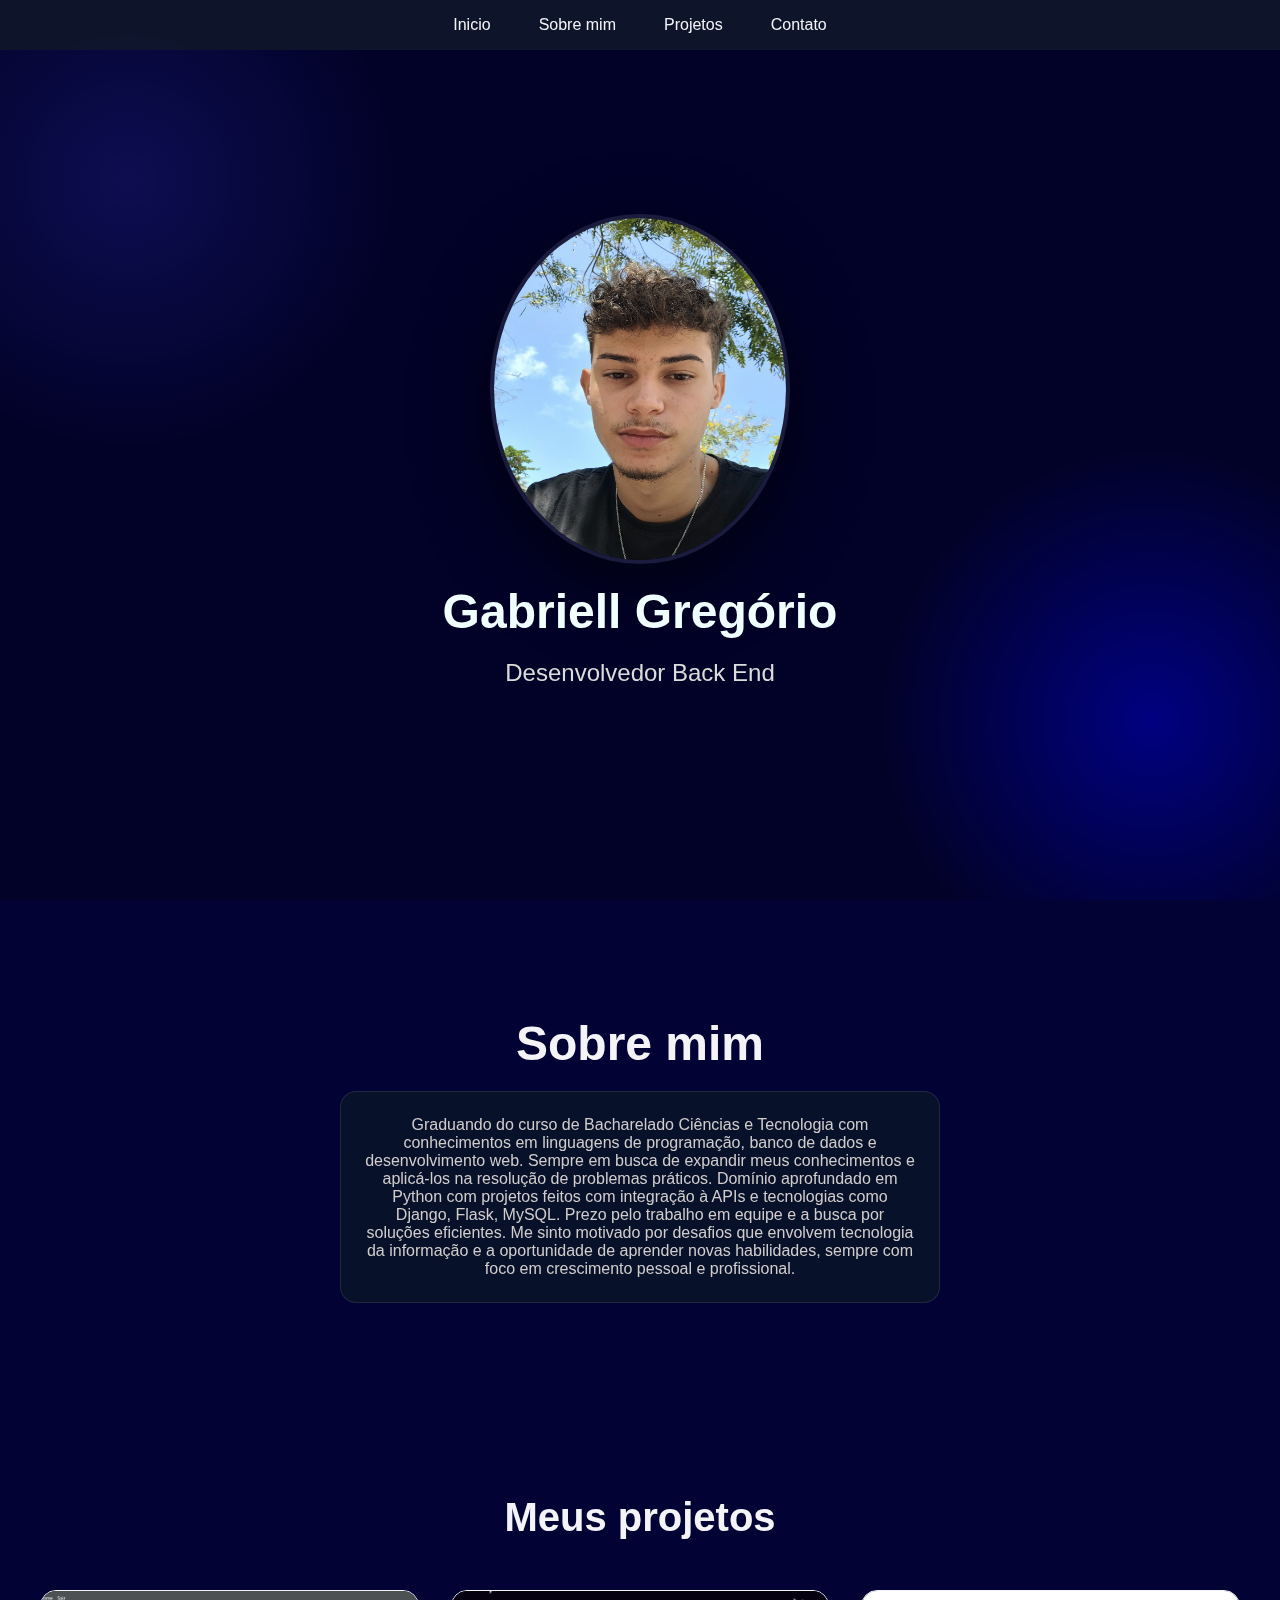
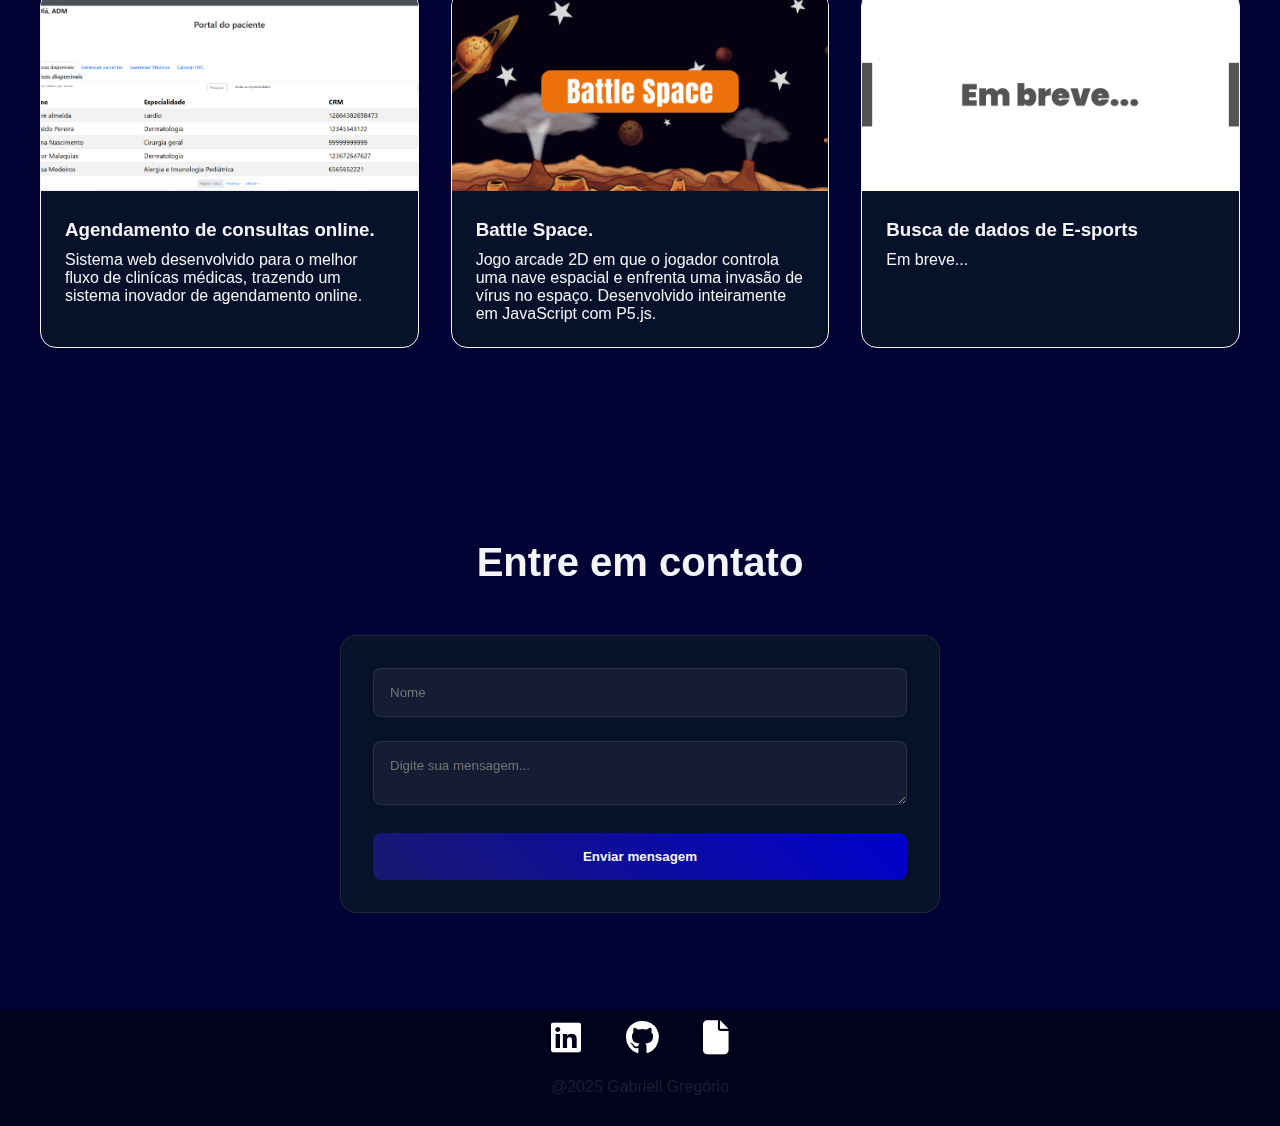
<file: index.html>
<!DOCTYPE html>
<html lang="pt-BR">

<head>
    <meta charset="UTF-8">
    <meta name="viewport" content="width=device-width, initial-scale=1.0">
    <link rel="stylesheet" href="css/style.css">
    <link rel="stylesheet" href="https://cdnjs.cloudflare.com/ajax/libs/font-awesome/6.5.0/css/all.min.css">
    <title>Portfólio Gabriell</title>
</head>

<body>
    <div class="particulas"></div>

    <nav class="nav_bar">
        <ul class="menu">
            <li>
                <a href="#inicio" class="menu_link">Inicio</a>
            </li>
            <li>
                <a href="#sobre" class="menu_link">Sobre mim</a>
            </li>
            <li>
                <a href="#projetos" class="menu_link">Projetos</a>
            </li>
            <li>
                <a href="#contatos" class="menu_link">Contato</a>
            </li>
        </ul>
    </nav>

    <main id="inicio" class="cabecalho">
        <img src="./img/gabriell.jpg" alt="" class="foto-perfil">
        <h1>Gabriell Gregório</h1>
        <p class="atuacao">Desenvolvedor Back End</p>
    </main>

    <section id="sobre" class="sobre">
        <h2 class="sobre-titulo">Sobre mim</h2>
        <div class="sobre-desc">
            <p class="sobre-text">
                Graduando do curso de Bacharelado Ciências e Tecnologia com conhecimentos em linguagens de programação,
                banco de
                dados e desenvolvimento web. Sempre em busca de expandir meus conhecimentos e aplicá-los na resolução de
                problemas
                práticos. Domínio aprofundado em Python com projetos feitos com integração à APIs e tecnologias como
                Django, Flask,
                MySQL. Prezo pelo trabalho em equipe e a busca por soluções eficientes. Me sinto motivado por desafios
                que envolvem
                tecnologia da informação e a oportunidade de aprender novas habilidades, sempre com foco em crescimento
                pessoal e
                profissional.
            </p>
        </div>
    </section>

    <section id="projetos" class="projetos">
        <h2 class="projetos-titulo">Meus projetos</h2>
        <div class="projetos-items">

            <div class="projetos-card">
                <a href="https://drive.google.com/file/d/1D8cvlB259ljxAuphjZVcs790oKMNxV3R/view" target="_blank" class="redirect-project">
                    <img src="img/sage.png" alt="" class="projetos-imagem">
                    <div class="box-card">
                        <h3 class="info-projetos">Agendamento de consultas online.</h3>
                        <p class="desc-projetos">Sistema web desenvolvido para o melhor fluxo de clinícas médicas,
                            trazendo
                            um sistema inovador de agendamento online.</p>
                    </div>
                </a>
            </div>

            <div class="projetos-card">
                <a href="https://editor.p5js.org/gabriellgo/full/6N2uZRTj7" target="_blank" class="redirect-project">
                    <img src="img/battle-space.png" alt="" class="projetos-imagem">
                    <div class="box-card">
                        <h3 class="info-projetos">Battle Space.</h3>
                        <p class="desc-projetos">Jogo arcade 2D em que o jogador controla uma nave espacial e enfrenta
                            uma invasão de vírus no espaço. Desenvolvido inteiramente em JavaScript com P5.js.</p>
                    </div>
                </a>
            </div>

            <div class="projetos-card">
                <a href="" target="_blank" class="redirect-project">
                    <img src="img/webscraping.png" alt="" class="projetos-imagem">
                    <div class="box-card">
                        <h3 class="info-projetos">Busca de dados de E-sports</h3>
                        <p class="desc-projetos">Em breve...</p>
                    </div>
                </a>
            </div>

        </div>
    </section>

    <section id="contatos" class="contatos">
        <h2 class="contatos-titulo">Entre em contato</h2>
        <form action="" id="formulario" class="form-for-contato" onsubmit="enviarWhats(event)">
            <div class="group-form">
                <input type="text" placeholder="Nome" class="campo-form" id="nome">
            </div>
            <div class="group-form">
                <textarea class="campo-form" placeholder="Digite sua mensagem..." id="mensagem"></textarea>
            </div>

            <button type="submit" class="button-form">Enviar mensagem</button>
        </form>
    </section>

    <footer>
        <div class="footer-icons">
            <a href="https://www.linkedin.com/in/gabriellgr/" target="_blank" title="LinkedIn"><i
                    class="fab fa-linkedin"></i></a>

            <a href="https://github.com/gabriellgr" target="_blank" title="GitHub"><i class="fab fa-github"></i></a>

            <a href="https://drive.google.com/file/d/1Zgldke1HPSBsj_xkpbgZTnocAoaMsFmr/view" target="_blank"
                title="Curriculo"><i class="fa-solid fa-file"></i></a>
        </div>
        <p class="footer-text">@2025 Gabriell Gregório</p>
    </footer>


    <script>

        function enviarWhats(event) {
            event.preventDefault()

            const nome = document.getElementById('nome').value;
            const mensagem = document.getElementById('mensagem').value;
            const telefone = '5584988278424'

            const texto = `Olá! Me chamo ${nome}, ${mensagem}`
            const msgFormatada = encodeURIComponent(texto)

            const url = `https://wa.me/${telefone}/?text=${msgFormatada}`

            console.log(url)

            window.open(url, '_blank')
        }

    </script>

</body>

</html>
</file>
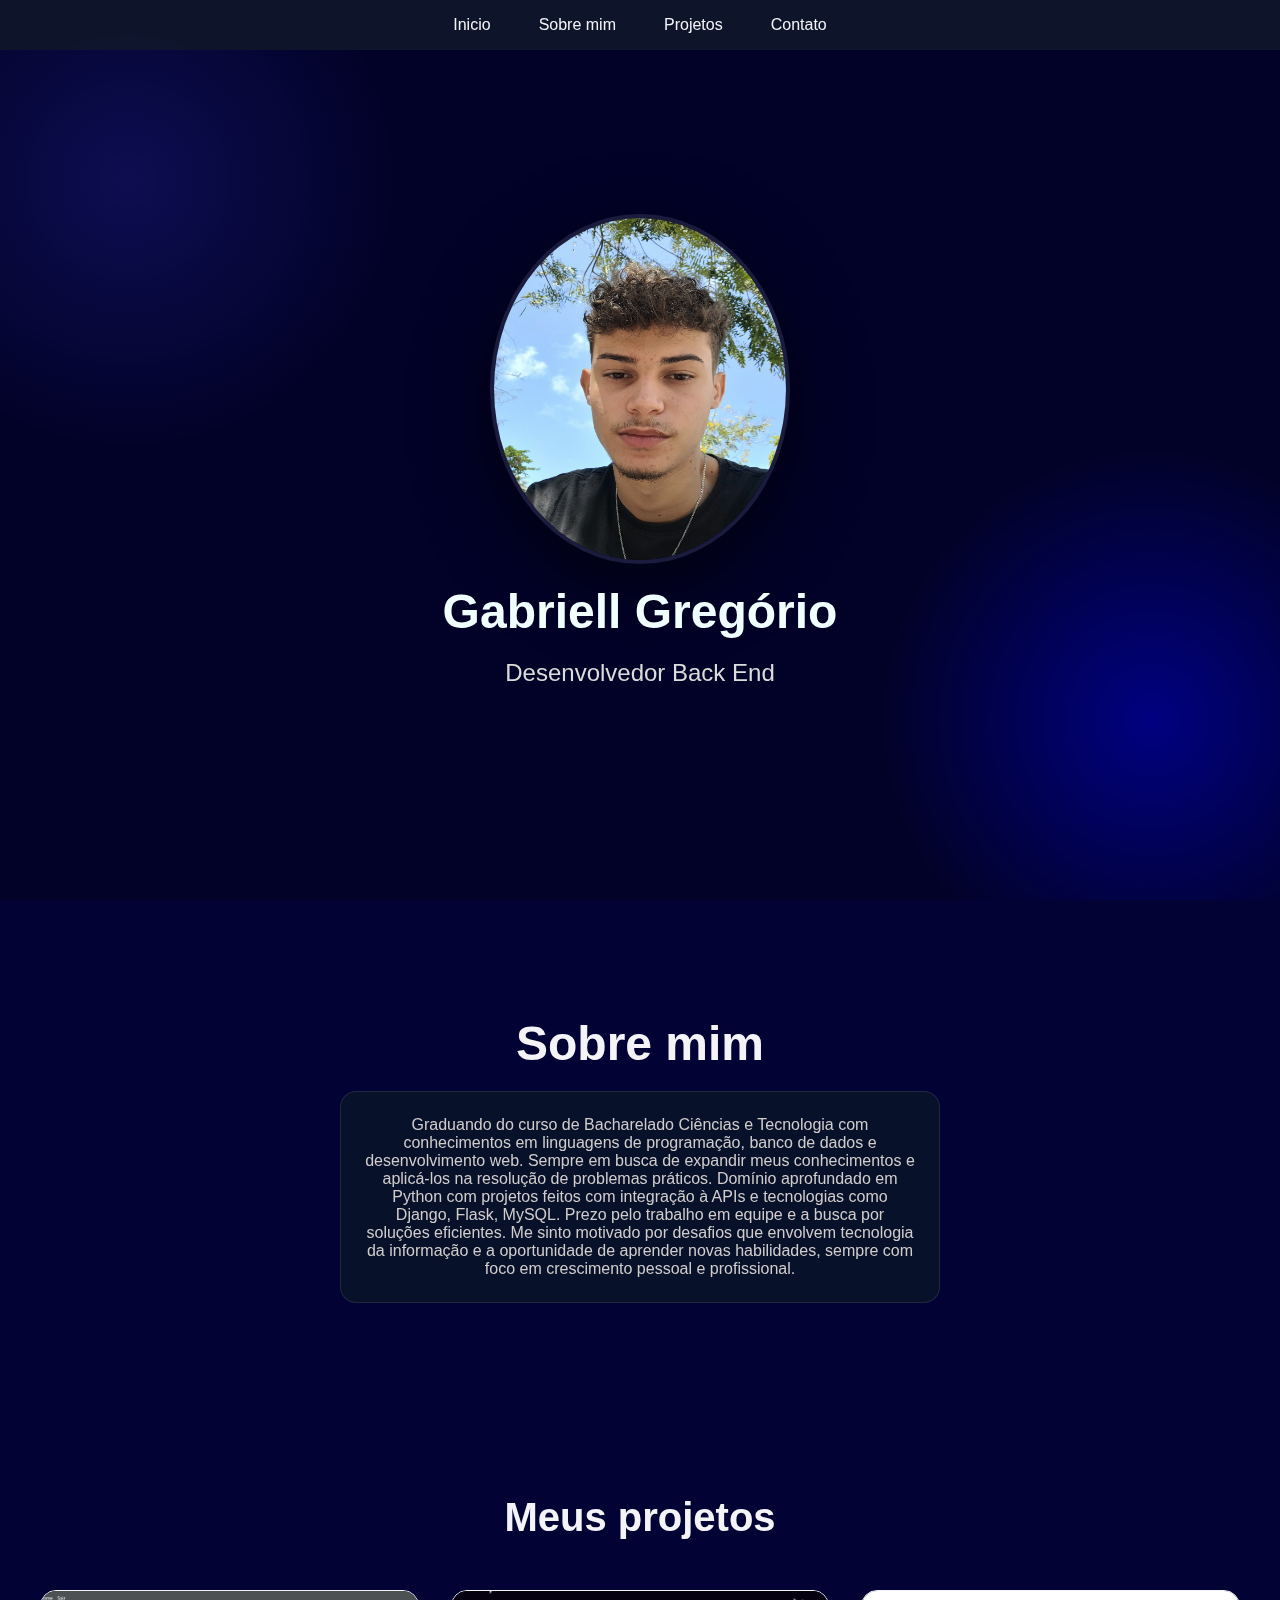
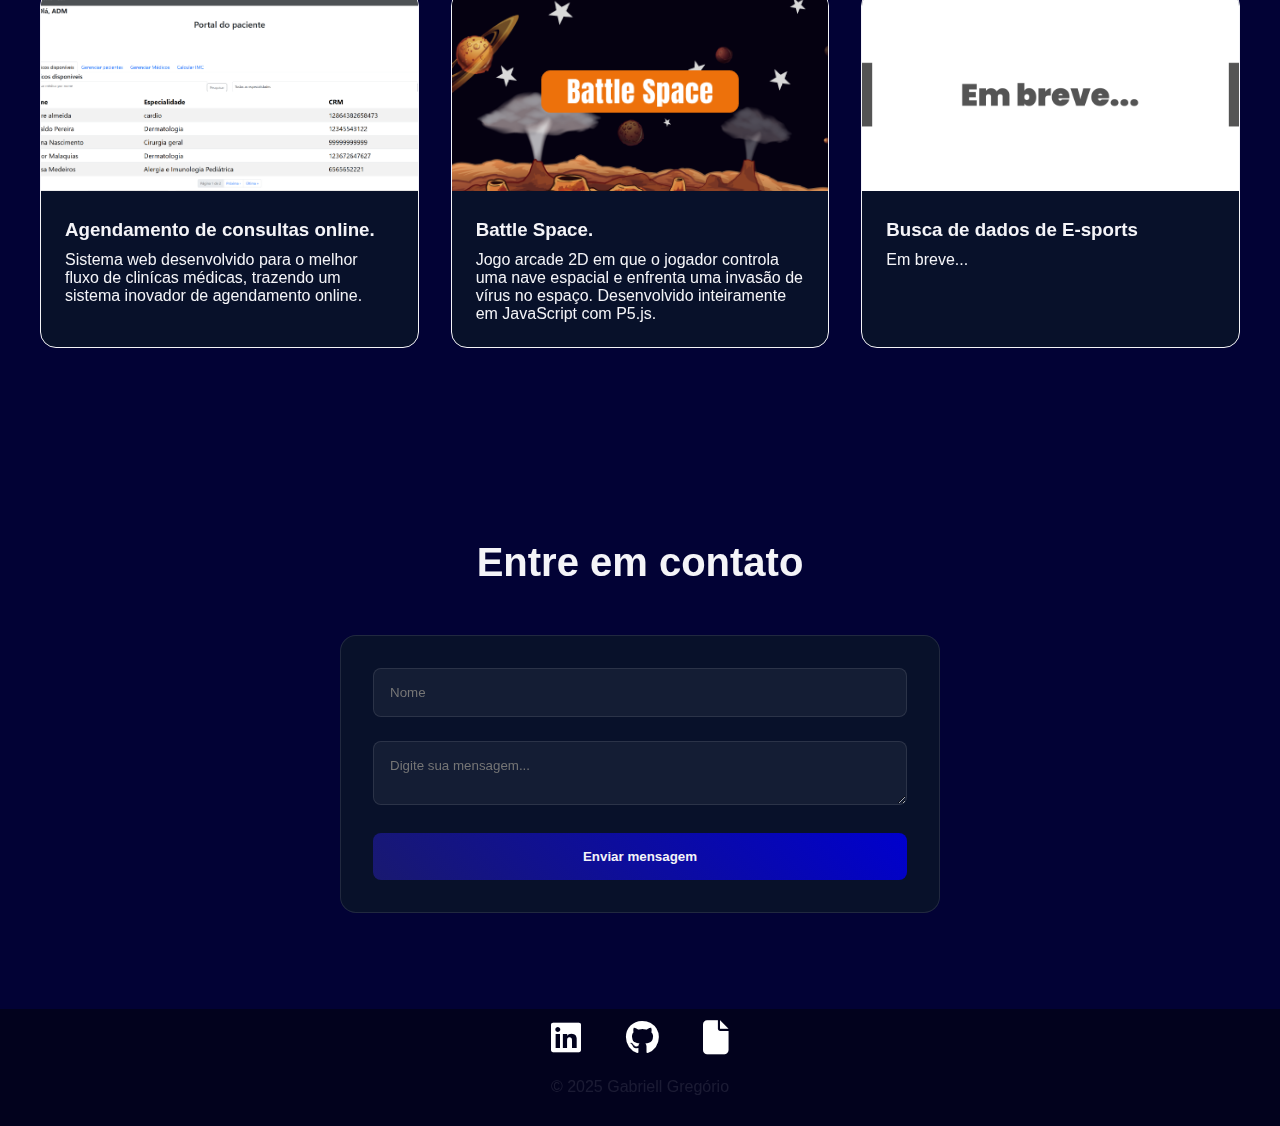
<file: src/index.html>
<!DOCTYPE html>
<html lang="pt-BR">

<head>
    <meta charset="UTF-8">
    <meta name="viewport" content="width=device-width, initial-scale=1.0">
    <link rel="stylesheet" href="./css/style.css">
    <link rel="stylesheet" href="https://cdnjs.cloudflare.com/ajax/libs/font-awesome/6.5.0/css/all.min.css">
    <title>Portfólio Gabriell</title>
</head>

<body>
    <div class="particulas"></div>

    <nav class="nav_bar">
        <ul class="menu">
            <li>
                <a href="#inicio" class="menu_link">Inicio</a>
            </li>
            <li>
                <a href="#sobre" class="menu_link">Sobre mim</a>
            </li>
            <li>
                <a href="#projetos" class="menu_link">Projetos</a>
            </li>
            <li>
                <a href="#contatos" class="menu_link">Contato</a>
            </li>
        </ul>
    </nav>

    <main id="inicio" class="cabecalho">
        <img src="./img/gabriell.jpg" alt="" class="foto-perfil">
        <h1>Gabriell Gregório</h1>
        <p class="atuacao">Desenvolvedor Back End</p>
    </main>

    <section id="sobre" class="sobre">
        <h2 class="sobre-titulo">Sobre mim</h2>
        <div class="sobre-desc">
            <p class="sobre-text">
                Graduando do curso de Bacharelado Ciências e Tecnologia com conhecimentos em linguagens de programação,
                banco de
                dados e desenvolvimento web. Sempre em busca de expandir meus conhecimentos e aplicá-los na resolução de
                problemas
                práticos. Domínio aprofundado em Python com projetos feitos com integração à APIs e tecnologias como
                Django, Flask,
                MySQL. Prezo pelo trabalho em equipe e a busca por soluções eficientes. Me sinto motivado por desafios
                que envolvem
                tecnologia da informação e a oportunidade de aprender novas habilidades, sempre com foco em crescimento
                pessoal e
                profissional.
            </p>
        </div>
    </section>

    <section id="projetos" class="projetos">
        <h2 class="projetos-titulo">Meus projetos</h2>
        <div class="projetos-items">

            <div class="projetos-card">
                <a href="https://drive.google.com/file/d/1D8cvlB259ljxAuphjZVcs790oKMNxV3R/view" target="_blank" class="redirect-project">
                    <img src="./img/sage.png" alt="" class="projetos-imagem">
                    <div class="box-card">
                        <h3 class="info-projetos">Agendamento de consultas online.</h3>
                        <p class="desc-projetos">Sistema web desenvolvido para o melhor fluxo de clinícas médicas,
                            trazendo
                            um sistema inovador de agendamento online.</p>
                    </div>
                </a>
            </div>

            <div class="projetos-card">
                <a href="https://editor.p5js.org/gabriellgo/full/6N2uZRTj7" target="_blank" class="redirect-project">
                    <img src="./img/battle-space.png" alt="" class="projetos-imagem">
                    <div class="box-card">
                        <h3 class="info-projetos">Battle Space.</h3>
                        <p class="desc-projetos">Jogo arcade 2D em que o jogador controla uma nave espacial e enfrenta
                            uma invasão de vírus no espaço. Desenvolvido inteiramente em JavaScript com P5.js.</p>
                    </div>
                </a>
            </div>

            <div class="projetos-card">
                <a href="" target="_blank" class="redirect-project">
                    <img src="./img/webscraping.png" alt="" class="projetos-imagem">
                    <div class="box-card">
                        <h3 class="info-projetos">Busca de dados de E-sports</h3>
                        <p class="desc-projetos">Em breve...</p>
                    </div>
                </a>
            </div>

        </div>
    </section>

    <section id="contatos" class="contatos">
        <h2 class="contatos-titulo">Entre em contato</h2>
        <form action="" id="formulario" class="form-for-contato" onsubmit="enviarWhats(event)">
            <div class="group-form">
                <input type="text" placeholder="Nome" class="campo-form" id="nome">
            </div>
            <div class="group-form">
                <textarea class="campo-form" placeholder="Digite sua mensagem..." id="mensagem"></textarea>
            </div>

            <button type="submit" class="button-form">Enviar mensagem</button>
        </form>
    </section>

    <footer>
        <div class="footer-icons">
            <a href="https://www.linkedin.com/in/gabriellgr/" target="_blank" title="LinkedIn"><i
                    class="fab fa-linkedin"></i></a>

            <a href="https://github.com/gabriellgr" target="_blank" title="GitHub"><i class="fab fa-github"></i></a>

            <a href="https://drive.google.com/file/d/1Zgldke1HPSBsj_xkpbgZTnocAoaMsFmr/view" target="_blank"
                title="Curriculo"><i class="fa-solid fa-file"></i></a>
        </div>
        <p class="footer-text">© 2025 Gabriell Gregório</p>
    </footer>


    <script>

        function enviarWhats(event) {
            event.preventDefault()

            const nome = document.getElementById('nome').value;
            const mensagem = document.getElementById('mensagem').value;
            const telefone = '5584988278424'

            const texto = `Olá! Me chamo ${nome}, ${mensagem}`
            const msgFormatada = encodeURIComponent(texto)

            const url = `https://wa.me/${telefone}/?text=${msgFormatada}`

            console.log(url)

            window.open(url, '_blank')
        }

    </script>

</body>

</html>
</file>
<file: css/style.css>
* {
    margin: 0;
    padding: 0;
    box-sizing: border-box;
    font-family: Verdana, Geneva, Tahoma, sans-serif ;
}

html {
    scroll-behavior: smooth;
}

:root {
    --primaria: #191970;
    --secundaria: #0000CD;
    --escuro: #020235;
    --maisEscuro: #02021d;
    --claro: #f4f4f8;
    --vidro: rgba(255, 255, 255, 0.1);
    --nav-bar: rgba(15, 23, 42, 0.1);
}

body {
    background-color: var(--escuro);
    color: var(--claro);
}

.nav_bar {
    position: fixed;
    background-color: rgba(15, 23, 42, 0.9);
    width: 100%;
    z-index: 100;
    padding: 1.0rem;
}

.menu {
    display: flex;
    list-style: none;
    gap: 2rem;
    justify-content: center;
}

.menu_link {
    text-decoration: none;
    color: var(--claro);
    font-weight: 500;
    position: relative;
    padding: 0.5rem;
}

.menu_link::after {
    content: '';
    height: 2px;
    width: 0%;
    position: absolute;
    bottom: 0;
    left: 0;
    background: linear-gradient(90deg, var(--nav-bar), var(--claro));
    transition: width 1.0s ease;
}

.menu_link:hover::after {
    width: 100%;
}

.cabecalho {
    padding: 70px;
    min-height: 100vh;
    display: flex;
    justify-content: center;
    align-items: center;
    flex-direction: column;
}

.foto-perfil {
    width: 300px;
    height: 350px;
    box-shadow: rgba(0, 0, 0, 0.56) 0px 22px 70px 4px;  
    border-radius: 50%;  
    border: 4px solid var(--vidro);
    animation: flooter 7s ease-in-out infinite;
}

h1 {
    font-size: 3.0rem;
    color: azure;
    font-weight: bold;
    margin: 20px;
}

.atuacao {
    font-size: 1.5rem;
    color: gainsboro;
}

.sobre {
    padding: 6rem 2rem;
}

.sobre-titulo {
    font-size: 3rem;
    color: var(--claro);
    text-align: center;
    padding: 20px;
}

.sobre-desc {
    padding: 1.5rem;
    max-width: 600px;
    margin: 0 auto;
    border-radius: 16px;
    border: 1px solid var(--vidro);
    backdrop-filter: blur(10px);
    background-color: rgba(9, 19, 41, 0.904);
}

.sobre-text {
    text-align: center;
    color: rgb(209, 205, 205);
}

.projetos {
    padding: 6rem 2rem;
}

.projetos-titulo {
    text-align: center;
    font-size: 2.5rem;
    margin-bottom: 50px;
}

.projetos-card:hover{
    box-shadow: 0 10px 20px rgba(78, 70, 229, 0.2);
    transform: translateY(-10px) scale(1.03);
    transition: 0.7s ease;
}

.projetos-items {
    display: grid;
    grid-template-columns: repeat(auto-fit, minmax(300px, 1fr));
    gap: 2rem;
    max-width: 1200px;
    margin: 0 auto;
}

.projetos-card {
    background-color: rgba(9, 19, 41, 0.904);
    border-radius: 16px;
    backdrop-filter: blur(10px);
    border: 1px solid var(--claro);
    overflow: hidden;
}

.projetos-imagem {
    height: 200px;
    width: 100%;
    object-fit: cover;
}

.redirect-project {
    text-decoration: none;
    color: inherit;
    font: inherit;
}

.box-card {
    padding: 1.5rem;
}

.ddesc-projetos {
    color: rgb(226, 232, 240, 0.8);
    line-height: 1.25rem;
}

.info-projetos {
    margin-bottom: 10px;
}

.contatos {
    padding: 6rem 2rem;
}

.contatos-titulo {
    text-align: center;
    font-size: 2.5rem;
    margin-bottom: 50px;
}

.form-for-contato {
    max-width: 600px;
    margin: 0 auto;
    background-color: rgba(9, 19, 41, 0.904);
    backdrop-filter: blur(10px);
    padding: 2rem;
    border: 1px solid var(--vidro);
    border-radius: 16px;
}

.group-form {
    margin-bottom: 1.5rem;
}

.campo-form {
    width: 100%;
    padding: 1rem;
    background-color: rgba(255, 255, 255, 0.05);
    border-radius: 8px;
    color: var(--claro);
    border: 1px solid var(--vidro);
    outline: none;
}

.campo-form:focus {
    border-color: var(--secundaria);
    box-shadow: 0 0 10px rgba(78, 70, 229, 0.2);
}

.button-form {
    color: var(--claro);
    background: linear-gradient(45deg, var(--primaria), var(--secundaria));
    padding: 1rem 2rem;
    border: none;
    border-radius: 8px;
    cursor: pointer;
    font-weight: bold;
    width: 100%;
    transition: 0.5s ease;
}

.button-form:hover {
    transform: translateY(-4px);
    box-shadow: 0 5px 15px rgba(78, 70, 229, 0.2);
}

.particulas {
    position: fixed;
    top: 0;
    left: 0;
    width: 100%;
    height: 100%;
    z-index: -1;
    opacity: 0.5;
    background: radial-gradient(circle at 10% 20%, var(--primaria) 0%, transparent 20%), 
    radial-gradient(circle at 90% 80%, var(--secundaria) 0%, transparent 20%),
    var(--maisEscuro);
}

footer {
  background-color: var(--maisEscuro);
  color: #fff;
  text-align: center;
  padding: 10px;
}

.footer-icons a {
  color: #fff;
  font-size: 34px;
  margin: 0 20px;
  transition: color 0.3s;
}

.footer-icons a:hover {
  color: #0404c2; /* Cor de destaque ao passar o mouse */
}

.footer-text {
    padding: 20px;
    color: var(--vidro);
}

@keyframes flooter {
    0%, 100% {
        transform: translateY(0);
    }

    50% {
        transform: translateY(-10px);
    }
}
</file>
<file: src/css/style.css>
* {
    margin: 0;
    padding: 0;
    box-sizing: border-box;
    font-family: Verdana, Geneva, Tahoma, sans-serif ;
}

html {
    scroll-behavior: smooth;
}

:root {
    --primaria: #191970;
    --secundaria: #0000CD;
    --escuro: #020235;
    --maisEscuro: #02021d;
    --claro: #f4f4f8;
    --vidro: rgba(255, 255, 255, 0.1);
    --nav-bar: rgba(15, 23, 42, 0.1);
}

body {
    background-color: var(--escuro);
    color: var(--claro);
}

.nav_bar {
    position: fixed;
    background-color: rgba(15, 23, 42, 0.9);
    width: 100%;
    z-index: 100;
    padding: 1.0rem;
}

.menu {
    display: flex;
    list-style: none;
    gap: 2rem;
    justify-content: center;
}

.menu_link {
    text-decoration: none;
    color: var(--claro);
    font-weight: 500;
    position: relative;
    padding: 0.5rem;
}

.menu_link::after {
    content: '';
    height: 2px;
    width: 0%;
    position: absolute;
    bottom: 0;
    left: 0;
    background: linear-gradient(90deg, var(--nav-bar), var(--claro));
    transition: width 1.0s ease;
}

.menu_link:hover::after {
    width: 100%;
}

.cabecalho {
    padding: 70px;
    min-height: 100vh;
    display: flex;
    justify-content: center;
    align-items: center;
    flex-direction: column;
}

.foto-perfil {
    width: 300px;
    height: 350px;
    box-shadow: rgba(0, 0, 0, 0.56) 0px 22px 70px 4px;  
    border-radius: 50%;  
    border: 4px solid var(--vidro);
    animation: flooter 7s ease-in-out infinite;
}

h1 {
    font-size: 3.0rem;
    color: azure;
    font-weight: bold;
    margin: 20px;
}

.atuacao {
    font-size: 1.5rem;
    color: gainsboro;
}

.sobre {
    padding: 6rem 2rem;
}

.sobre-titulo {
    font-size: 3rem;
    color: var(--claro);
    text-align: center;
    padding: 20px;
}

.sobre-desc {
    padding: 1.5rem;
    max-width: 600px;
    margin: 0 auto;
    border-radius: 16px;
    border: 1px solid var(--vidro);
    backdrop-filter: blur(10px);
    background-color: rgba(9, 19, 41, 0.904);
}

.sobre-text {
    text-align: center;
    color: rgb(209, 205, 205);
}

.projetos {
    padding: 6rem 2rem;
}

.projetos-titulo {
    text-align: center;
    font-size: 2.5rem;
    margin-bottom: 50px;
}

.projetos-card:hover{
    box-shadow: 0 10px 20px rgba(78, 70, 229, 0.2);
    transform: translateY(-10px) scale(1.03);
    transition: 0.7s ease;
}

.projetos-items {
    display: grid;
    grid-template-columns: repeat(auto-fit, minmax(300px, 1fr));
    gap: 2rem;
    max-width: 1200px;
    margin: 0 auto;
}

.projetos-card {
    background-color: rgba(9, 19, 41, 0.904);
    border-radius: 16px;
    backdrop-filter: blur(10px);
    border: 1px solid var(--claro);
    overflow: hidden;
}

.projetos-imagem {
    height: 200px;
    width: 100%;
    object-fit: cover;
}

.redirect-project {
    text-decoration: none;
    color: inherit;
    font: inherit;
}

.box-card {
    padding: 1.5rem;
}

.ddesc-projetos {
    color: rgb(226, 232, 240, 0.8);
    line-height: 1.25rem;
}

.info-projetos {
    margin-bottom: 10px;
}

.contatos {
    padding: 6rem 2rem;
}

.contatos-titulo {
    text-align: center;
    font-size: 2.5rem;
    margin-bottom: 50px;
}

.form-for-contato {
    max-width: 600px;
    margin: 0 auto;
    background-color: rgba(9, 19, 41, 0.904);
    backdrop-filter: blur(10px);
    padding: 2rem;
    border: 1px solid var(--vidro);
    border-radius: 16px;
}

.group-form {
    margin-bottom: 1.5rem;
}

.campo-form {
    width: 100%;
    padding: 1rem;
    background-color: rgba(255, 255, 255, 0.05);
    border-radius: 8px;
    color: var(--claro);
    border: 1px solid var(--vidro);
    outline: none;
}

.campo-form:focus {
    border-color: var(--secundaria);
    box-shadow: 0 0 10px rgba(78, 70, 229, 0.2);
}

.button-form {
    color: var(--claro);
    background: linear-gradient(45deg, var(--primaria), var(--secundaria));
    padding: 1rem 2rem;
    border: none;
    border-radius: 8px;
    cursor: pointer;
    font-weight: bold;
    width: 100%;
    transition: 0.5s ease;
}

.button-form:hover {
    transform: translateY(-4px);
    box-shadow: 0 5px 15px rgba(78, 70, 229, 0.2);
}

.particulas {
    position: fixed;
    top: 0;
    left: 0;
    width: 100%;
    height: 100%;
    z-index: -1;
    opacity: 0.5;
    background: radial-gradient(circle at 10% 20%, var(--primaria) 0%, transparent 20%), 
    radial-gradient(circle at 90% 80%, var(--secundaria) 0%, transparent 20%),
    var(--maisEscuro);
}

footer {
  background-color: var(--maisEscuro);
  color: #fff;
  text-align: center;
  padding: 10px;
}

.footer-icons a {
  color: #fff;
  font-size: 34px;
  margin: 0 20px;
  transition: color 0.3s;
}

.footer-icons a:hover {
  color: #0404c2; /* Cor de destaque ao passar o mouse */
}

.footer-text {
    padding: 20px;
    color: var(--vidro);
}

@keyframes flooter {
    0%, 100% {
        transform: translateY(0);
    }

    50% {
        transform: translateY(-10px);
    }
}
</file>
